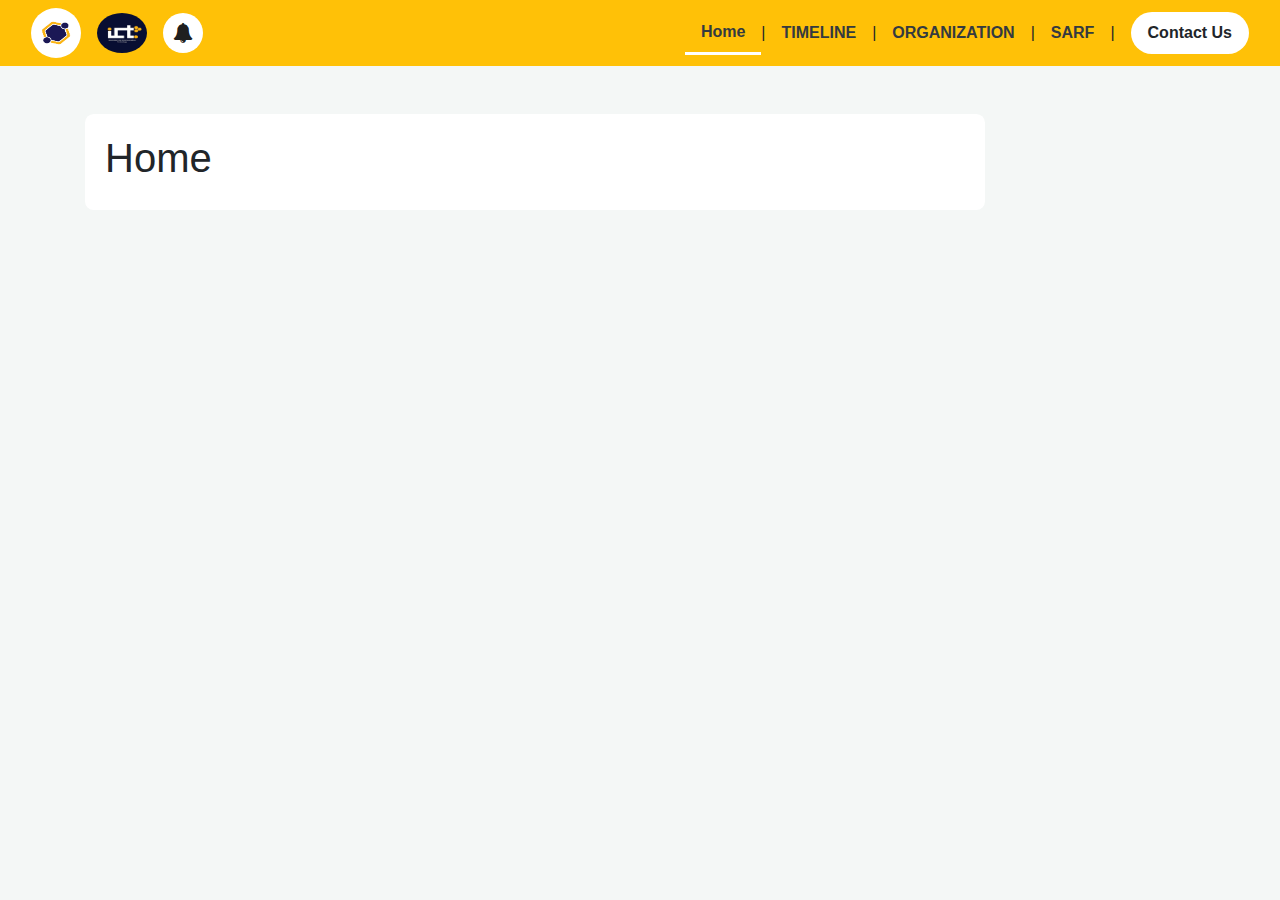
<file: index.html>
<!DOCTYPE html>
<html lang="en">
<head>
    <meta charset="utf-8">
    <title>chat app</title>
    <meta name="viewport" content="width=device-width, initial-scale=1">
    <link href="https://cdn.jsdelivr.net/npm/bootstrap@4.5.0/dist/css/bootstrap.min.css" rel="stylesheet">
    <link href="https://maxcdn.bootstrapcdn.com/font-awesome/4.7.0/css/font-awesome.min.css" rel="stylesheet" />
    
    <link rel="stylesheet" href="assets/css/style.css">


</head>
<body>
    <nav class="navbar navbar-expand-lg navbar-light bg-warning mb-5">
        <div class="container-fluid">
            <a class="navbar-brand bg-white rounded-circle" href="#">
                <img src="/assets/img/MagkahiOSA Logo (1).png" width="50" height="40" alt="">
            </a>
            <a class="navbar-brand item" href="#">
                <img class="rounded-circle" src="/assets/img/106669644_122402626202775_248362239959887121_n.jpg" width="50" height="40" alt="">
            </a>
            <a class="navbar-brand bg-white img-nav" href="#">
                <!-- <img src="/docs/4.0/assets/brand/bootstrap-solid.svg" width="30" height="30" alt=""> -->
                <i class="fa fa-bell m-auto"></i>
            </a>
            <button class="navbar-toggler" type="button" data-toggle="collapse" data-target="#navbarSupportedContent" aria-controls="navbarSupportedContent" aria-expanded="false" aria-label="Toggle navigation">
                <span class="navbar-toggler-icon"></span>
              </button>
        
          <div class="collapse navbar-collapse" id="navbarSupportedContent">
            <ul class="navbar-nav mr-auto">
                
            </ul>
            <div class="form-inline links">
                <a class="nav-link font-weight-bold text-dark is-active" href="index.html"><span>Home</span></a>|
                <a class="nav-link font-weight-bold text-dark" href="timeline.html"><span>TIMELINE</span> </a>|
                <a class="nav-link font-weight-bold text-dark" href="chat.html">ORGANIZATION</a>|
                <a class="nav-link font-weight-bold text-dark" href="sarflist.html">SARF</a>|
                <a class="nav-link btn bg-white rounded-pill ml-3 font-weight-bold contact-button" href="#">Contact Us</a>
            </div>
          </div>
        </div>
    </nav>

    <div class="container">
        <div class="card">
            <div class="card-body">
                <h1>Home</h1>
            </div>
        </div>
    </div>
    <script src="https://code.jquery.com/jquery-3.2.1.slim.min.js" integrity="sha384-KJ3o2DKtIkvYIK3UENzmM7KCkRr/rE9/Qpg6aAZGJwFDMVNA/GpGFF93hXpG5KkN" crossorigin="anonymous"></script>
    <script src="https://cdn.jsdelivr.net/npm/popper.js@1.12.9/dist/umd/popper.min.js" integrity="sha384-ApNbgh9B+Y1QKtv3Rn7W3mgPxhU9K/ScQsAP7hUibX39j7fakFPskvXusvfa0b4Q" crossorigin="anonymous"></script>
    <script src="https://cdn.jsdelivr.net/npm/bootstrap@4.0.0/dist/js/bootstrap.min.js" integrity="sha384-JZR6Spejh4U02d8jOt6vLEHfe/JQGiRRSQQxSfFWpi1MquVdAyjUar5+76PVCmYl" crossorigin="anonymous"></script>
</body>
</html>
</file>
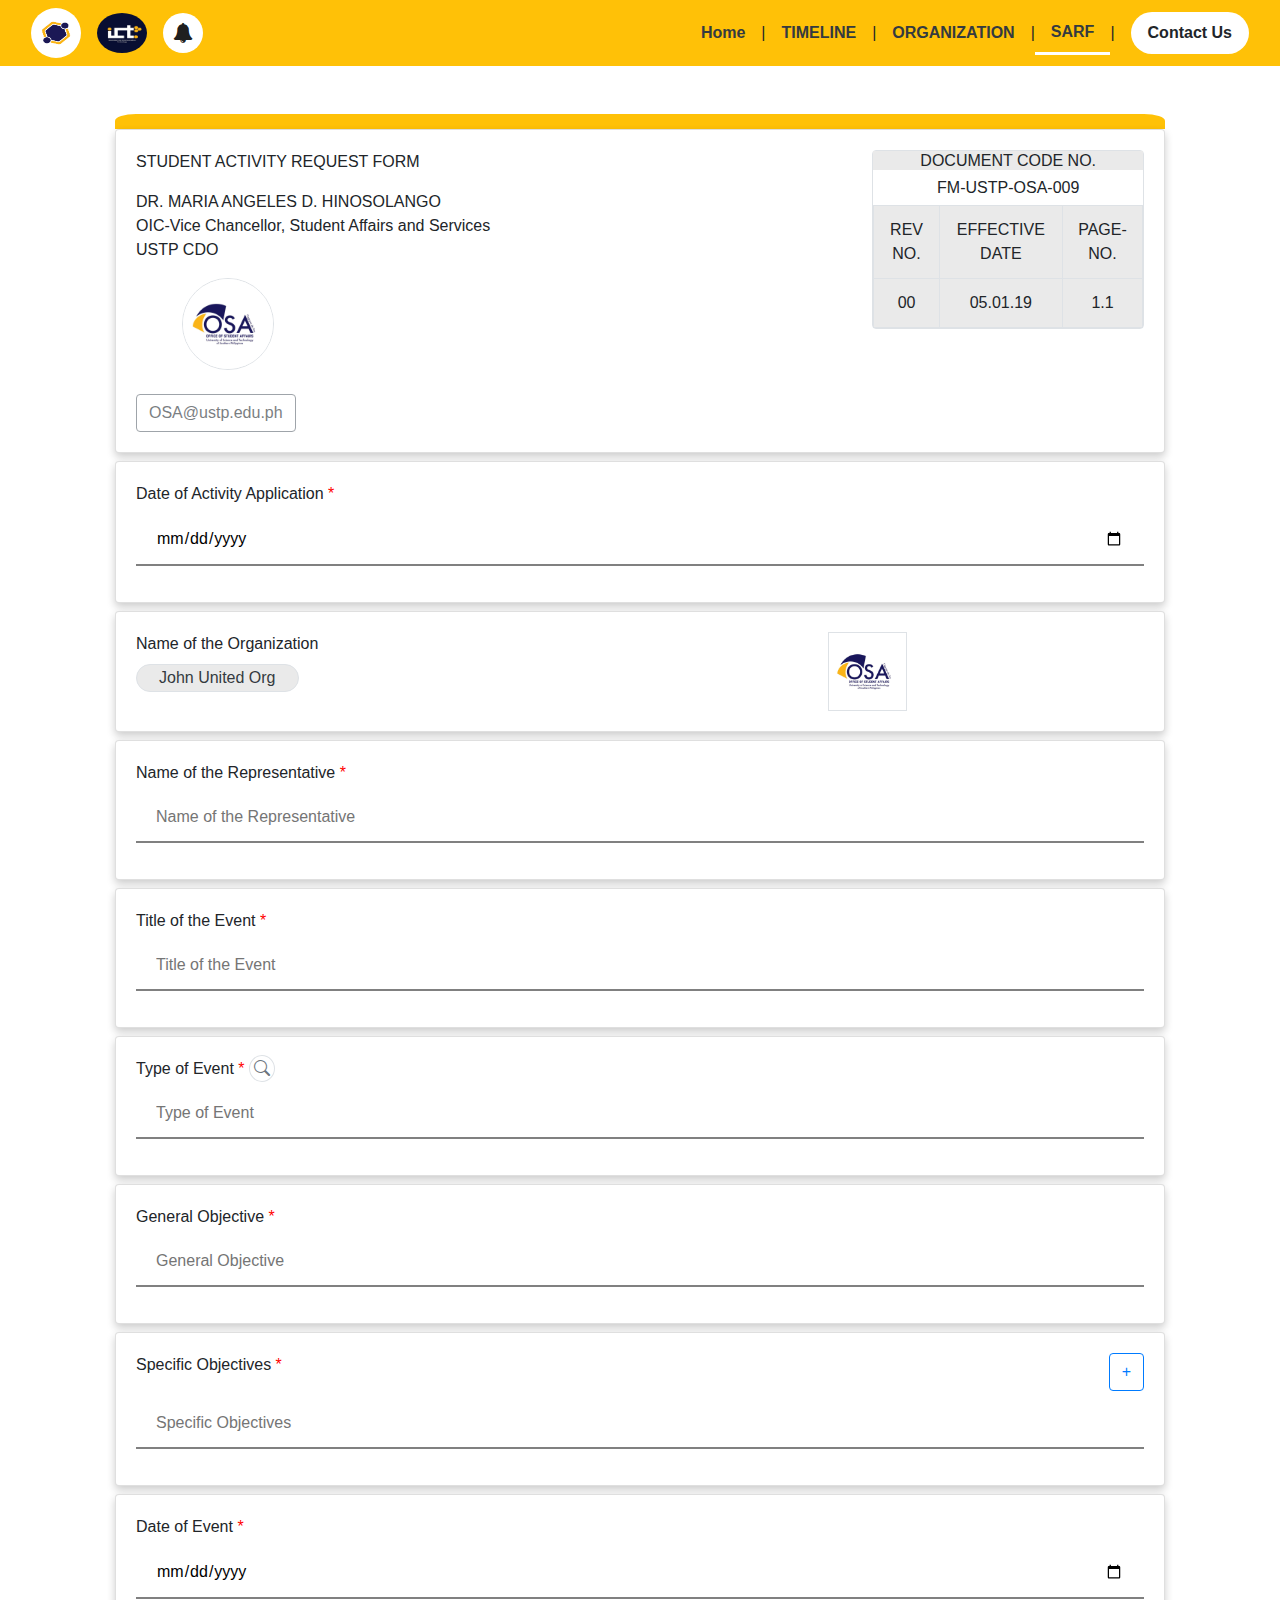
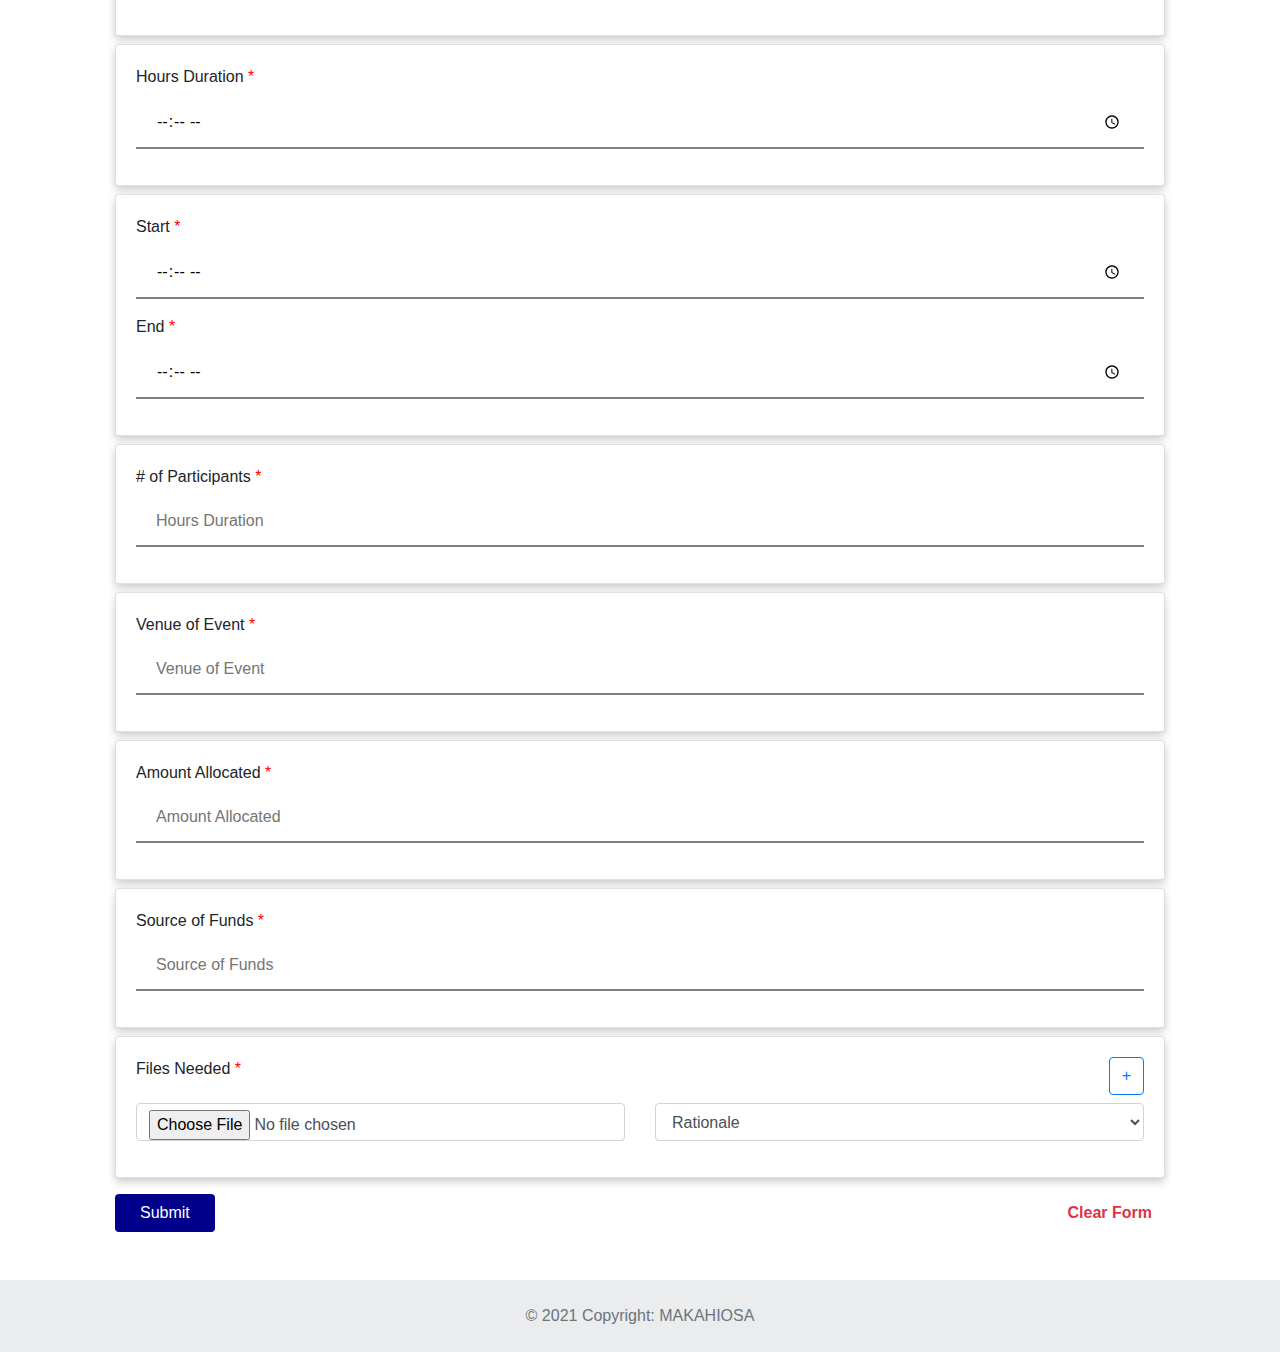
<file: sarf.html>
<!DOCTYPE html>
<html lang="en">
<head>
    <meta charset="UTF-8">
    <meta http-equiv="X-UA-Compatible" content="IE=edge">
    <meta name="viewport" content="width=device-width, initial-scale=1.0">
    <link rel="stylesheet" href="assets/css/sarf.css">
    <link href="https://maxcdn.bootstrapcdn.com/font-awesome/4.7.0/css/font-awesome.min.css" rel="stylesheet" /> 
    <link rel="stylesheet" href="https://cdn.jsdelivr.net/npm/bootstrap-icons@1.5.0/font/bootstrap-icons.css">
    <link href="https://cdn.jsdelivr.net/npm/bootstrap@4.5.0/dist/css/bootstrap.min.css" rel="stylesheet">
   
    <title>SARF</title>
</head>
<body>
    <nav class="navbar navbar-expand-lg navbar-light bg-warning mb-5">
        <div class="container-fluid">
            <a class="navbar-brand bg-white rounded-circle" href="#">
                <img src="/assets/img/MagkahiOSA Logo (1).png" width="50" height="40" alt="">
            </a>
            <a class="navbar-brand item" href="#">
                <img class="rounded-circle" src="/assets/img/106669644_122402626202775_248362239959887121_n.jpg" width="50" height="40" alt="">
            </a>
            <a class="navbar-brand bg-white img-nav" href="#">
                <!-- <img src="/docs/4.0/assets/brand/bootstrap-solid.svg" width="30" height="30" alt=""> -->
                <i class="fa fa-bell m-auto"></i>
            </a>
            <button class="navbar-toggler" type="button" data-toggle="collapse" data-target="#navbarSupportedContent" aria-controls="navbarSupportedContent" aria-expanded="false" aria-label="Toggle navigation">
              <span class="navbar-toggler-icon"></span>
            </button>
        
          <div class="collapse navbar-collapse" id="navbarSupportedContent">
            <ul class="navbar-nav mr-auto">
                
            </ul>
            <div class="form-inline links">
                <a class="nav-link font-weight-bold text-dark" href="index.html"><span>Home</span></a>|
                <a class="nav-link font-weight-bold text-dark" href="timeline.html"><span>TIMELINE</span> </a>|
                <a class="nav-link font-weight-bold text-dark" href="chat.html">ORGANIZATION</a>|
                <a class="nav-link font-weight-bold text-dark is-active" href="sarflist.html">SARF</a>|
                <a class="nav-link btn bg-white rounded-pill ml-3 font-weight-bold contact-button" href="#">Contact Us</a>
            </div>
          </div>
        </div>
    </nav>

    <div class="container">
      <div class="container mt-2">
        <div class="container">
          <div class="borders">
            <div class="card">
            
              <div class="card-body">
                <div class="d-flex justify-content-between">
                  <div>
                    <p class="fw-bold">STUDENT ACTIVITY REQUEST FORM</p>
                    <p class="mb-0">DR. MARIA ANGELES D. HINOSOLANGO</p>
                    <p class="mt-0 mb-0">OIC-Vice Chancellor, Student Affairs and Services</p>
                    <p class="mt-0">USTP CDO</p>
                    <div class="w-25 text-center">
                      <img src="/assets/img/osa.jpg" class="rounded w-50 border rounded-circle" alt="...">
                    </div>
                    <br>
                    <button class="btn btn-outline-secondary" disabled><span class="text-dark">OSA@ustp.edu.ph</span></button>
                  </div>
                  <div class="p-0 m-0">
                    <div>
                      <div class="border text-center rounded">
                        <p class="h6 secondary-color">DOCUMENT CODE NO.</p>
                        <p class="h6">FM-USTP-OSA-009</p>
                        <table class="table table-bordered secondary-color mb-0">
                          <tr>
                            <td>REV NO.</td>
                            <td>EFFECTIVE DATE</td>
                            <td>PAGE-NO.</td>
                          </tr>
                          <tr>
                            <td>00</td>
                            <td>05.01.19</td>
                            <td>1.1</td>
                          </tr>
                        </table>
                      </div>
                    </div>
                  </div>
                </div>
                
              </div>
            </div>
          </div>
        </div>
      </div>

      <div class="container mt-2">
        <div class="container">
          <div class="card">
            <div class="card-body">
              <div class="mb-3">
                <label for="exampleInputEmail1" class="form-label fw-bold">Date of Activity Application <span class="required-field"></span></label>
                <div class="input-container">
                  <input type="Date" name="objectives" placeholder="Date of Activity Application">
                </div>
              </div>
            </div>
          </div>
        </div>
      </div>
      <div class="container mt-2">
        <div class="container">
          <div class="card">
            <div class="card-body">
              <div class="row">
                <div class="col-8">
                  <div class="">
                    <label for="exampleInputEmail1" class="form-label fw-bold">Name of the Organization</label>
                    <div class="input-container">
                      <button class="border rounded-pill secondary-color" disabled><span class="text-dark ml-3 mr-3">John United Org</span></button>
                    </div>
                  </div>
                </div>
                <div class="col">
                  <div class="">
                    <img src="assets/img/osa.jpg" class="w-25 border" alt="...">
                  </div>
                </div>
              </div>
            </div>
          </div>
        </div>
      </div>
      <div class="container mt-2">
        <div class="container">
          <div class="card">
            <div class="card-body">
              <div class="mb-3">
                <label for="exampleInputEmail1" class="form-label fw-bold">Name of the Representative <span class="required-field"></span></label>
                <div class="input-container">
                  <input type="text" name="objectives" placeholder="Name of the Representative">
                </div>
              </div>
            </div>
          </div>
        </div>
      </div>
      <div class="container mt-2">
        <div class="container">
          <div class="card">
            <div class="card-body">
              <div class="mb-3">
                <label for="exampleInputEmail1" class="form-label fw-bold">Title of the Event <span class="required-field"></span></label>
                <div class="input-container">
                  <input type="text" name="objectives" placeholder="Title of the Event">
                </div>
              </div>
            </div>
          </div>
        </div>
      </div>
      <div class="container mt-2">
        <div class="container">
          <div class="card">
            <div class="card-body">
              <div class="mb-3">
                <label for="exampleInputEmail1" class="form-label fw-bold">
                  Type of Event 
                  <span class="required-field"></span> 
                  <span class="tt bi-search p-1 border rounded-circle btn-outline-secondary" data-bs-placement="right" title="Symposium, Seminar-Workshop, Conference, Training, Concert, Assembly, Etc"></span>
                  </span>
                </label>
                <div class="input-container">
                  <input type="text" name="objectives" placeholder="Type of Event">
                </div>
              </div>
            </div>
          </div>
        </div>
      </div>
      <div class="container mt-2">
        <div class="container">
          <div class="card">
            <div class="card-body">
              <div class="mb-3">
                <label for="exampleInputEmail1" class="form-label fw-bold">General Objective <span class="required-field"></span></label>
                <div class="input-container">
                  <input type="text" name="objectives" placeholder="General Objective">
                </div>
              </div>
            </div>
          </div>
        </div>
      </div>

      <div class="container mt-2">
        <div class="container">
          <div class="card">
            <div class="card-body">
              <div class="mb-3">
                <div class="d-flex justify-content-between">
                  <label for="exampleInputEmail1" class="form-label fw-bold">Specific Objectives <span class="required-field"></span></label>
                  <button class="btn btn-outline-primary" type="button" id="btn-obj">+</button>
                </div>
                <div class="input-container mt-2" id="container-obj">
                  <input type="text" name="objectives" id="objectives[]" placeholder="Specific Objectives">
                </div>
              </div>
            </div>
          </div>
        </div>
      </div>

      <div class="container mt-2">
        <div class="container">
          <div class="card">
            <div class="card-body">
              <div class="mb-3">
                <label for="exampleInputEmail1" class="form-label fw-bold">Date of Event <span class="required-field"></span></label>
                <div class="input-container">
                  <input type="Date" name="objectives" placeholder="Date of Event">
                </div>
              </div>
            </div>
          </div>
        </div>
      </div>

      <div class="container mt-2">
        <div class="container">
          <div class="card">
            <div class="card-body">
              <div class="mb-3">
                <label for="exampleInputEmail1" class="form-label fw-bold">Hours Duration <span class="required-field"></span></label>
                <div class="input-container">
                  <input type="time" name="objectives" placeholder="Hours Duration">
                </div>
              </div>
            </div>
          </div>
        </div>
      </div>

      <div class="container mt-2">
        <div class="container">
          <div class="card">
            <div class="card-body">
              <div class="mb-3">
                <label for="exampleInputEmail1" class="form-label fw-bold">Start <span class="required-field"></span></label>
                <div class="input-container">
                  <input type="time" name="objectives" placeholder="Start">
                </div>
              </div>
              <div class="mb-3">
                <label for="exampleInputEmail1" class="form-label fw-bold">End <span class="required-field"></span></label>
                <div class="input-container">
                  <input type="time" name="objectives" placeholder="Start">
                </div>
              </div>
            </div>
          </div>
        </div>
      </div>

      <div class="container mt-2">
        <div class="container">
          <div class="card">
            <div class="card-body">
              <div class="mb-3">
                <label for="exampleInputEmail1" class="form-label fw-bold"># of Participants <span class="required-field"></span></label>
                <div class="input-container">
                  <input type="text" name="objectives" placeholder="Hours Duration">
                </div>
              </div>
            </div>
          </div>
        </div>
      </div>

      <div class="container mt-2">
        <div class="container">
          <div class="card">
            <div class="card-body">
              <div class="mb-3">
                <label for="exampleInputEmail1" class="form-label fw-bold">Venue of Event <span class="required-field"></span></label>
                <div class="input-container">
                  <input type="text" name="objectives" placeholder="Venue of Event">
                </div>
              </div>
            </div>
          </div>
        </div>
      </div>

      <div class="container mt-2">
        <div class="container">
          <div class="card">
            <div class="card-body">
              <div class="mb-3">
                <label for="exampleInputEmail1" class="form-label fw-bold">Amount Allocated <span class="required-field"></span></label>
                <div class="input-container">
                  <input type="text" name="objectives" placeholder="Amount Allocated">
                </div>
              </div>
            </div>
          </div>
        </div>
      </div>

      <div class="container mt-2">
        <div class="container">
          <div class="card">
            <div class="card-body">
              <div class="mb-3">
                <label for="exampleInputEmail1" class="form-label fw-bold">Source of Funds <span class="required-field"></span></label>
                <div class="input-container">
                  <input type="text" name="objectives" placeholder="Source of Funds ">
                </div>
              </div>
            </div>
          </div>
        </div>
      </div>

      <div class="container mt-2">
        <div class="container">
          <div class="card">
            <div class="card-body">
              <div class="mb-3">
                <div class="d-flex justify-content-between">
                  <label for="exampleInputEmail1" class="form-label fw-bold">Files Needed <span class="required-field"></span></label>
                  <button class="btn btn-outline-primary" type="button" id="btn-file">+</button>
                </div>
                <div class="row">
                  <div class="input-container mt-2 col-6" id="container-file">
                    <input class="form-control" type="file" name="file[]" placeholder="File upload">
                  </div>
                  <div class="input-container mt-2 col-6" id="container-select">
                    <select class="form-control">
                      <option value="1" selected>Rationale</option>
                      <option value="2">Overview</option>
                      <option value="3">Project details</option>
                      <option value="4">Project Matrix</option>
                    </select>
                  </div>
                </div>
              </div>
            </div>
          </div>
        </div>
      </div>

      <div class="mt-3 container">
          <div class="container">
            <div class="row">
                <div class="col">
                    <button class="btn btnsubmit pl-4 pr-4">Submit</button>
                </div>
                <div class="col text-right">
                    <button class="btn text-danger font-weight-bold">Clear Form</button>
                </div>
            </div>
          </div>
      </div>
    </div>

    <!-- Footer -->
    <footer class="text-center text-lg-start bg-light text-muted mt-5">
      <!-- Copyright -->
      <div class="text-center p-4" style="background-color: rgba(0, 0, 0, 0.05);">
        © 2021 Copyright:
        <a class="text-reset fw-bold" href="https://mdbootstrap.com/">MAKAHIOSA</a>
      </div>
      <!-- Copyright -->
    </footer>
    <!-- Footer -->
    
    <script src="https://code.jquery.com/jquery-3.2.1.slim.min.js" integrity="sha384-KJ3o2DKtIkvYIK3UENzmM7KCkRr/rE9/Qpg6aAZGJwFDMVNA/GpGFF93hXpG5KkN" crossorigin="anonymous"></script>
    <script src="https://cdn.jsdelivr.net/npm/popper.js@1.12.9/dist/umd/popper.min.js" integrity="sha384-ApNbgh9B+Y1QKtv3Rn7W3mgPxhU9K/ScQsAP7hUibX39j7fakFPskvXusvfa0b4Q" crossorigin="anonymous"></script>
    <script src="https://cdn.jsdelivr.net/npm/bootstrap@4.0.0/dist/js/bootstrap.min.js" integrity="sha384-JZR6Spejh4U02d8jOt6vLEHfe/JQGiRRSQQxSfFWpi1MquVdAyjUar5+76PVCmYl" crossorigin="anonymous"></script>
    <script src="assets/js/app.js"></script>
</body>
</html>
</file>
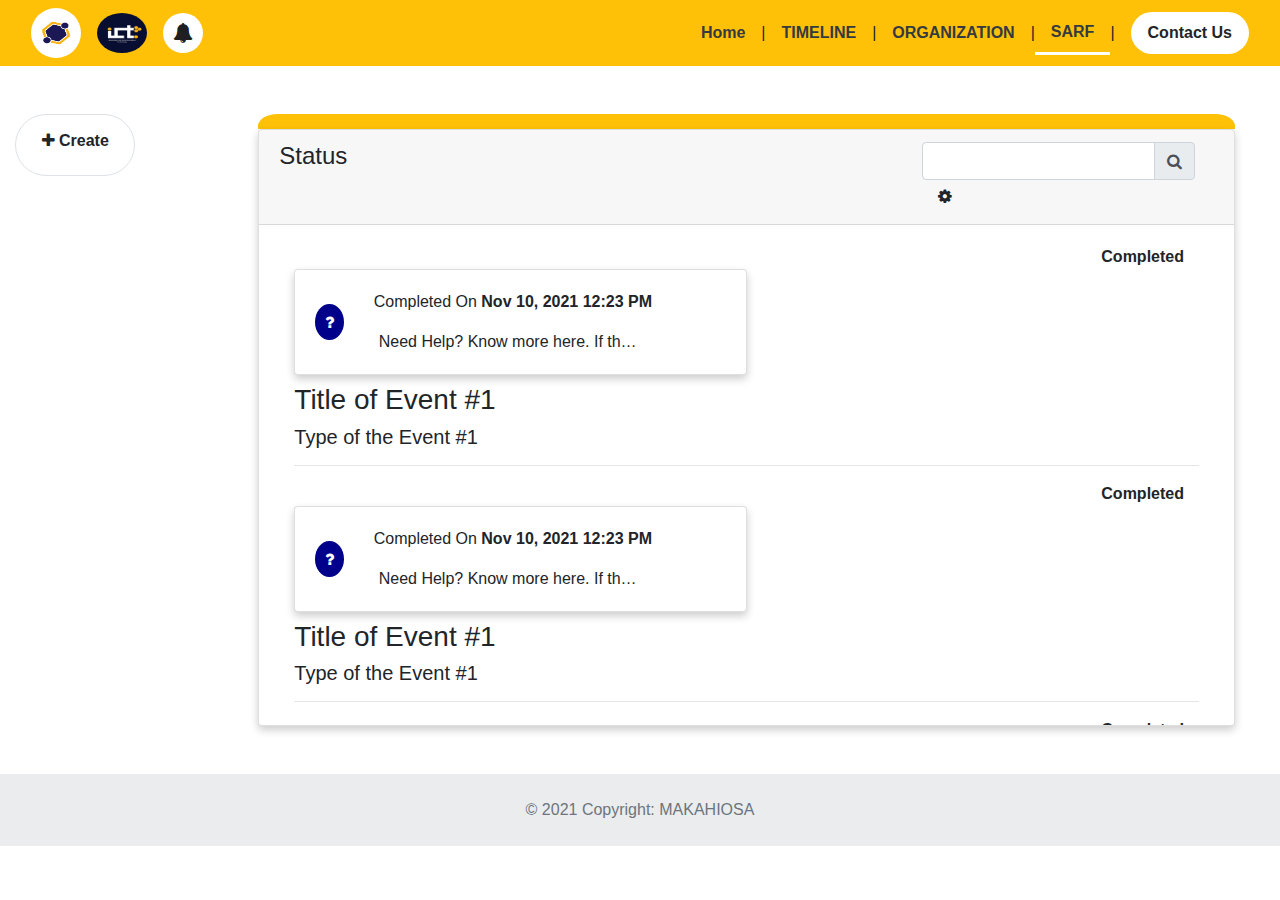
<file: sarflist.html>
<!DOCTYPE html>
<html lang="en">
<head>
    <meta charset="UTF-8">
    <meta http-equiv="X-UA-Compatible" content="IE=edge">
    <meta name="viewport" content="width=device-width, initial-scale=1.0">
    <link rel="stylesheet" href="assets/css/sarf.css">
    <link href="https://maxcdn.bootstrapcdn.com/font-awesome/4.7.0/css/font-awesome.min.css" rel="stylesheet" /> 
    <link rel="stylesheet" href="https://cdn.jsdelivr.net/npm/bootstrap-icons@1.5.0/font/bootstrap-icons.css">
    <link href="https://cdn.jsdelivr.net/npm/bootstrap@4.5.0/dist/css/bootstrap.min.css" rel="stylesheet">
   
    <title>SARF</title>
</head>
<body>
    <nav class="navbar navbar-expand-lg navbar-light bg-warning mb-5">
        <div class="container-fluid">
            <a class="navbar-brand bg-white rounded-circle" href="#">
                <img src="/assets/img/MagkahiOSA Logo (1).png" width="50" height="40" alt="">
            </a>
            <a class="navbar-brand item" href="#">
                <img class="rounded-circle" src="/assets/img/106669644_122402626202775_248362239959887121_n.jpg" width="50" height="40" alt="">
            </a>
            <a class="navbar-brand bg-white img-nav" href="#">
                <i class="fa fa-bell m-auto"></i>
            </a>
            <button class="navbar-toggler" type="button" data-toggle="collapse" data-target="#navbarSupportedContent" aria-controls="navbarSupportedContent" aria-expanded="false" aria-label="Toggle navigation">
                <span class="navbar-toggler-icon"></span>
              </button>
        
          <div class="collapse navbar-collapse" id="navbarSupportedContent">
            <ul class="navbar-nav mr-auto">
                
            </ul>
            <div class="form-inline links">
                <a class="nav-link font-weight-bold text-dark" href="index.html"><span>Home</span></a>|
                <a class="nav-link font-weight-bold text-dark" href="timeline.html"><span>TIMELINE</span> </a>|
                <a class="nav-link font-weight-bold text-dark" href="chat.html">ORGANIZATION</a>|
                <a class="nav-link font-weight-bold text-dark is-active" href="sarflist.html">SARF</a>|
                <a class="nav-link btn bg-white rounded-pill ml-3 font-weight-bold contact-button" href="#">Contact Us</a>
            </div>
          </div>
        </div>
    </nav>

    <div class="container-fluid">
       <div class="row">
           <div class="col-lg-2 col-xl-2 col-md-2 col-sm-12">
            <a href="sarf.html" class="btn border badge-pill"><p class="mr-3 ml-3 mt-2"><i class="fa fa-plus"></i><span class="font-weight-bold">
                Create
            </span></p></a>
           </div>
           <div class="col-lg-10 col-xl-10 col-md-10 col-sm-12">
                <div class="container">
                    <div class="container">
                        <div class="borders">
                            <div class="card">
                                <div class="card-header">
                                    <div class="row">
                                        <div class="col">
                                            <h4>Status</h4>
                                        </div>
                                        <div class="col-4 form-inline">
                                            <div class="input-group mb-2">
                                                <input type="text" class="form-control" aria-label="Recipient's username" aria-describedby="basic-addon2">
                                                <div class="input-group-append">
                                                    <button class="input-group-text" id="basic-addon2"><i class="fa fa-search"></i></button>
                                                </div>
                                            </div>
                                            <i class="fa fa-gear ml-3 mb-2"></i>
                                        </div>
                                    </div>
                                </div>
                                <div class="card-body main-card">
                                    <div class="container">
                                        <div class="col">
                                            <p class="font-weight-bold float-right">Completed</p>
                                        </div>
                                        <br>
                                        <div class="card m-0" style="width: 50%;">
                                            <div class="card-body">
                                                <div class="row">
                                                    <div class="col-2 m-auto">
                                                        
                                                        <i class="fa fa-question m-auto img-nav img-nav1 whiteincolor"></i>
                                                        
                                                    </div>
                                                    <div class="col">
                                                        <div class="row">
                                                            <p>Completed On <span class="font-weight-bold">Nov 10, 2021 12:23 PM</span></p>
                                                        </div>
                                                        <div class="row">
                                                            <p class="ellipsis1">Need Help? Know more here. If there are issues, Click Contact Us.</p>
                                                        </div>
                                                    </div>
                                                </div>
                                            </div>
                                        </div>
                                        <h3 class="mt-2">Title of Event #1</h3>
                                        <h5>Type of the Event #1</h5>
                                        <hr/>
                                    </div>
                                    <div class="container">
                                        <div class="col">
                                            <p class="font-weight-bold float-right">Completed</p>
                                        </div>
                                        <br>
                                        <div class="card m-0" style="width: 50%;">
                                            <div class="card-body">
                                                <div class="row">
                                                    <div class="col-2 m-auto">
                                                        
                                                        <i class="fa fa-question m-auto img-nav img-nav1 whiteincolor"></i>
                                                        
                                                    </div>
                                                    <div class="col">
                                                        <div class="row">
                                                            <p>Completed On <span class="font-weight-bold">Nov 10, 2021 12:23 PM</span></p>
                                                        </div>
                                                        <div class="row">
                                                            <p class="ellipsis1">Need Help? Know more here. If there are issues, Click Contact Us.</p>
                                                        </div>
                                                    </div>
                                                </div>
                                            </div>
                                        </div>
                                        <h3 class="mt-2">Title of Event #1</h3>
                                        <h5>Type of the Event #1</h5>
                                        <hr/>
                                    </div>
                                    <div class="container">
                                        <div class="col">
                                            <p class="font-weight-bold float-right">Completed</p>
                                        </div>
                                        <br>
                                        <div class="card m-0" style="width: 50%;">
                                            <div class="card-body">
                                                <div class="row">
                                                    <div class="col-2 m-auto">
                                                        
                                                        <i class="fa fa-question m-auto img-nav img-nav1 whiteincolor"></i>
                                                        
                                                    </div>
                                                    <div class="col">
                                                        <div class="row">
                                                            <p>Completed On <span class="font-weight-bold">Nov 10, 2021 12:23 PM</span></p>
                                                        </div>
                                                        <div class="row">
                                                            <p class="ellipsis1">Need Help? Know more here. If there are issues, Click Contact Us.</p>
                                                        </div>
                                                    </div>
                                                </div>
                                            </div>
                                        </div>
                                        <h3 class="mt-2">Title of Event #1</h3>
                                        <h5>Type of the Event #1</h5>
                                        <hr/>
                                    </div>
                                    <div class="container">
                                        <div class="col">
                                            <p class="font-weight-bold float-right">Completed</p>
                                        </div>
                                        <br>
                                        <div class="card m-0" style="width: 50%;">
                                            <div class="card-body">
                                                <div class="row">
                                                    <div class="col-2 m-auto">
                                                        
                                                        <i class="fa fa-question m-auto img-nav img-nav1 whiteincolor"></i>
                                                        
                                                    </div>
                                                    <div class="col">
                                                        <div class="row">
                                                            <p>Completed On <span class="font-weight-bold">Nov 10, 2021 12:23 PM</span></p>
                                                        </div>
                                                        <div class="row">
                                                            <p class="ellipsis1">Need Help? Know more here. If there are issues, Click Contact Us.</p>
                                                        </div>
                                                    </div>
                                                </div>
                                            </div>
                                        </div>
                                        <h3 class="mt-2">Title of Event #1</h3>
                                        <h5>Type of the Event #1</h5>
                                        <hr/>
                                    </div>
                                    
                                </div>
                            </div>
                        </div>
                    </div>
                </div>
           </div>
       </div>
    </div>

    <!-- Footer -->
    <footer class="text-center text-lg-start bg-light text-muted mt-5">
      <!-- Copyright -->
      <div class="text-center p-4" style="background-color: rgba(0, 0, 0, 0.05);">
        © 2021 Copyright:
        <a class="text-reset fw-bold" href="https://mdbootstrap.com/">MAKAHIOSA</a>
      </div>
      <!-- Copyright -->
    </footer>
    <!-- Footer -->

    <script src="https://code.jquery.com/jquery-3.2.1.slim.min.js" integrity="sha384-KJ3o2DKtIkvYIK3UENzmM7KCkRr/rE9/Qpg6aAZGJwFDMVNA/GpGFF93hXpG5KkN" crossorigin="anonymous"></script>
    <script src="https://cdn.jsdelivr.net/npm/popper.js@1.12.9/dist/umd/popper.min.js" integrity="sha384-ApNbgh9B+Y1QKtv3Rn7W3mgPxhU9K/ScQsAP7hUibX39j7fakFPskvXusvfa0b4Q" crossorigin="anonymous"></script>
    <script src="https://cdn.jsdelivr.net/npm/bootstrap@4.0.0/dist/js/bootstrap.min.js" integrity="sha384-JZR6Spejh4U02d8jOt6vLEHfe/JQGiRRSQQxSfFWpi1MquVdAyjUar5+76PVCmYl" crossorigin="anonymous"></script>
    <script src="assets/js/app.js"></script>
</body>
</html>
</file>
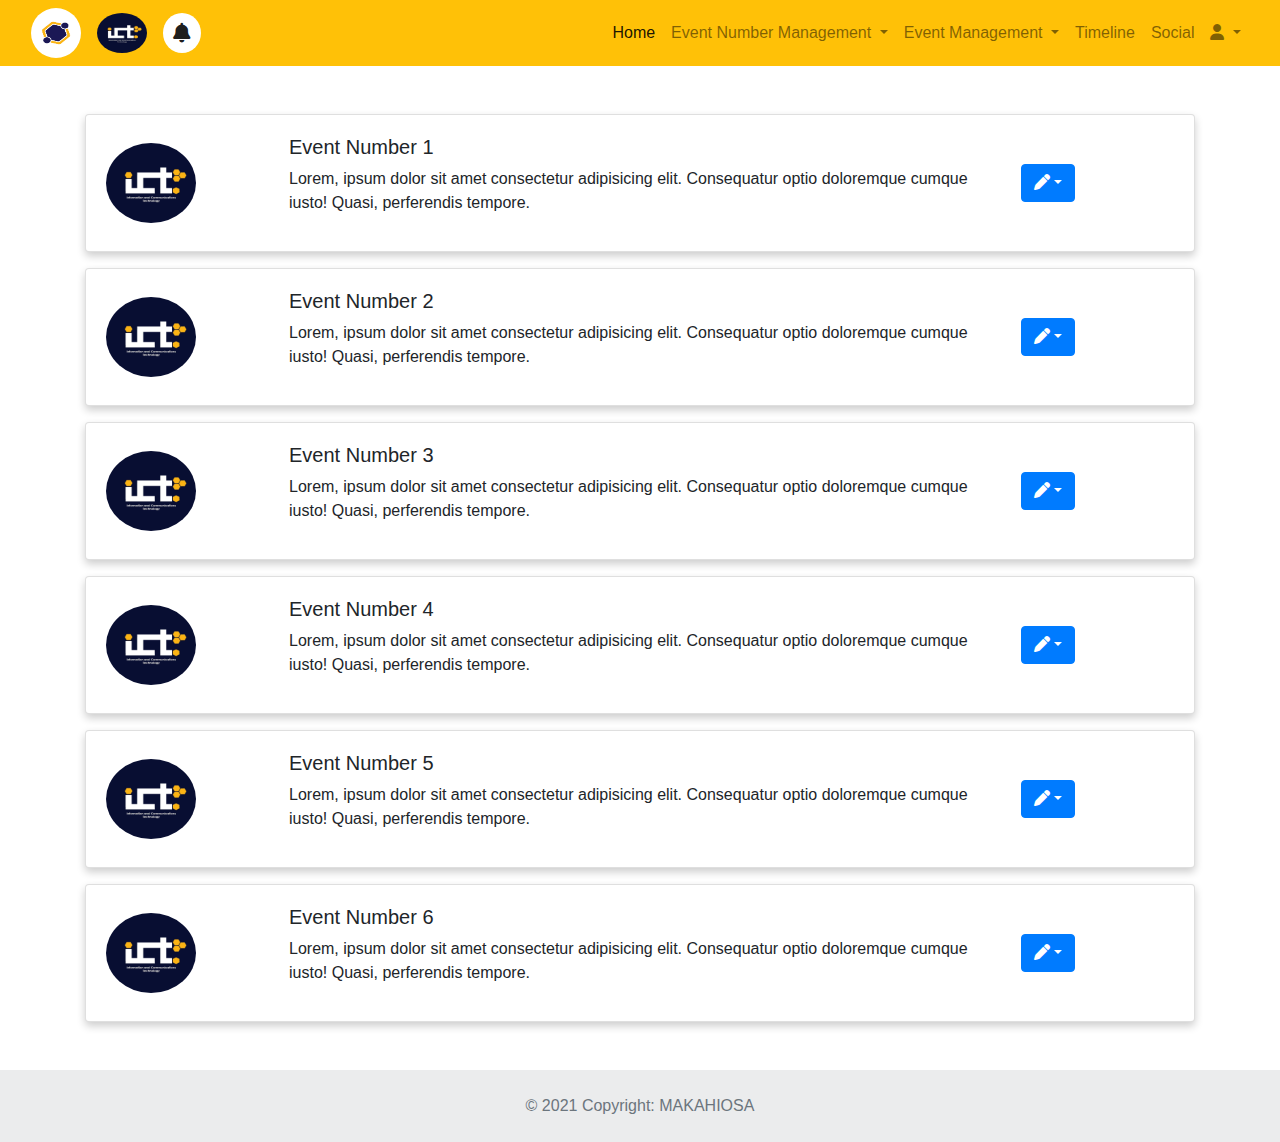
<file: Admin/applist.html>
<!DOCTYPE html>
<html lang="en">

<head>
    <meta charset="UTF-8">
    <meta http-equiv="X-UA-Compatible" content="IE=edge">
    <meta name="viewport" content="width=device-width, initial-scale=1.0">
    <link rel="stylesheet" href="../assets/css/sarf.css">
    <link href="https://maxcdn.bootstrapcdn.com/font-awesome/4.7.0/css/font-awesome.min.css" rel="stylesheet" />
    <link rel="stylesheet" href="https://cdn.jsdelivr.net/npm/bootstrap-icons@1.5.0/font/bootstrap-icons.css">
    <link href="https://cdn.jsdelivr.net/npm/bootstrap@4.5.0/dist/css/bootstrap.min.css" rel="stylesheet">
    <link rel="stylesheet" href="https://cdnjs.cloudflare.com/ajax/libs/font-awesome/6.1.1/css/all.min.css">

    <title>SARF</title>
</head>

<body>
    <nav class="navbar navbar-expand-lg navbar-light bg-warning mb-5">
        <div class="container-fluid">
            <a class="navbar-brand bg-white rounded-circle" href="#">
                <img src="/assets/img/MagkahiOSA Logo (1).png" width="50" height="40" alt="">
            </a>
            <a class="navbar-brand item" href="#">
                <img class="rounded-circle" src="/assets/img/106669644_122402626202775_248362239959887121_n.jpg"
                    width="50" height="40" alt="">
            </a>
            <a class="navbar-brand bg-white img-nav" href="#">
                <!-- <img src="/docs/4.0/assets/brand/bootstrap-solid.svg" width="30" height="30" alt=""> -->
                <i class="fa fa-bell m-auto"></i>
            </a>
            <button class="navbar-toggler d-lg-none" type="button" data-toggle="collapse"
                data-target="#collapsibleNavId" aria-controls="collapsibleNavId" aria-expanded="false"
                aria-label="Toggle navigation">
                <span class="navbar-toggler-icon"></span>
            </button>
            <div class="collapse navbar-collapse float-right" id="collapsibleNavId">
                <ul class="navbar-nav mr-auto mt-2 mt-lg-0"></ul>
                <div class="my-2 my-lg-0">
                    <ul class="navbar-nav mr-auto">
                        <li class="nav-item active">
                            <a class="nav-link" href="index.html">Home <span class="sr-only">(current)</span></a>
                        </li>
                        <li class="nav-item dropdown">
                            <a class="nav-link dropdown-toggle" href="#" id="navbarDropdown" role="button"
                                data-toggle="dropdown" aria-haspopup="true" aria-expanded="false">
                                Event Number Management
                            </a>
                            <div class="dropdown-menu" aria-labelledby="navbarDropdown">
                                <a class="dropdown-item" href="#">Register</a>
                                <a class="dropdown-item" href="orglist.html">Show</a>
                            </div>
                        </li>
                        <li class="nav-item dropdown">
                            <a class="nav-link dropdown-toggle" href="#" id="navbarDropdown" role="button"
                                data-toggle="dropdown" aria-haspopup="true" aria-expanded="false">
                                Event Management
                            </a>
                            <div class="dropdown-menu" aria-labelledby="navbarDropdown">
                                <a class="dropdown-item" href="applist.html">Show Application List</a>
                                <a class="dropdown-item" href="eventlist.html">Show Event List</a>
                            </div>
                        </li>
                        <li class="nav-item">
                            <a class="nav-link" href="timeline.html">Timeline</a>
                        </li>
                        <li class="nav-item">
                            <a class="nav-link" href="chat.html">Social</a>
                        </li>
                        <li class="nav-item dropdown">
                            <a class="nav-link dropdown-toggle" href="#" id="navbarDropdown" role="button"
                                data-toggle="dropdown" aria-haspopup="true" aria-expanded="false">
                                <i class="fa-solid fa-user"></i>
                            </a>
                            <div class="dropdown-menu" aria-labelledby="navbarDropdown">
                                <a class="dropdown-item" href="#">Profile</a>
                                <a class="dropdown-item" href="#">Logout</a>
                            </div>
                        </li>
                </div>
            </div>
        </div>
    </nav>

    <div class="container">
        <div class="card my-3">
            <div class="card-body">
                <div class="row">
                    <div class="col-lg-2 col-md-2 m-auto">
                        <img class="rounded-circle" src="/assets/img/106669644_122402626202775_248362239959887121_n.jpg"
                        width="90" height="80" alt="">
                    </div>
                    <div class="col-lg-8 col-md-8">
                        <h5>Event Number 1</h5>
                        <p>Lorem, ipsum dolor sit amet consectetur adipisicing elit. Consequatur optio doloremque cumque iusto! Quasi, perferendis tempore.</p>
                    </div>
                    <div class="col-lg-2 col-md-2 m-auto">
                        <div class="dropdown">
                            <button id="my-dropdown" class="btn btn-primary dropdown-toggle" data-toggle="dropdown" aria-haspopup="true" aria-expanded="false"><i class="fas fa-pen"></i></button>
                            <div class="dropdown-menu" aria-labelledby="my-dropdown">
                                <a class="dropdown-item" href="#">View</a>
                            </div>
                        </div>
                    </div>
                </div>
            </div>
        </div>
        <div class="card my-3">
            <div class="card-body">
                <div class="row">
                    <div class="col-lg-2 col-md-2 m-auto">
                        <img class="rounded-circle" src="/assets/img/106669644_122402626202775_248362239959887121_n.jpg"
                        width="90" height="80" alt="">
                    </div>
                    <div class="col-lg-8 col-md-8">
                        <h5>Event Number 2</h5>
                        <p>Lorem, ipsum dolor sit amet consectetur adipisicing elit. Consequatur optio doloremque cumque iusto! Quasi, perferendis tempore.</p>
                    </div>
                    <div class="col-lg-2 col-md-2 m-auto">
                        <div class="dropdown">
                            <button id="my-dropdown" class="btn btn-primary dropdown-toggle" data-toggle="dropdown" aria-haspopup="true" aria-expanded="false"><i class="fas fa-pen"></i></button>
                            <div class="dropdown-menu" aria-labelledby="my-dropdown">
                                <a class="dropdown-item" href="#">View</a>
                            </div>
                        </div>
                    </div>
                </div>
            </div>
        </div>
        <div class="card my-3">
            <div class="card-body">
                <div class="row">
                    <div class="col-lg-2 col-md-2 m-auto">
                        <img class="rounded-circle" src="/assets/img/106669644_122402626202775_248362239959887121_n.jpg"
                        width="90" height="80" alt="">
                    </div>
                    <div class="col-lg-8 col-md-8">
                        <h5>Event Number 3</h5>
                        <p>Lorem, ipsum dolor sit amet consectetur adipisicing elit. Consequatur optio doloremque cumque iusto! Quasi, perferendis tempore.</p>
                    </div>
                    <div class="col-lg-2 col-md-2 m-auto">
                        <div class="dropdown">
                            <button id="my-dropdown" class="btn btn-primary dropdown-toggle" data-toggle="dropdown" aria-haspopup="true" aria-expanded="false"><i class="fas fa-pen"></i></button>
                            <div class="dropdown-menu" aria-labelledby="my-dropdown">
                                <a class="dropdown-item" href="#">View</a>
                            </div>
                        </div>
                    </div>
                </div>
            </div>
        </div>
        <div class="card my-3">
            <div class="card-body">
                <div class="row">
                    <div class="col-lg-2 col-md-2 m-auto">
                        <img class="rounded-circle" src="/assets/img/106669644_122402626202775_248362239959887121_n.jpg"
                        width="90" height="80" alt="">
                    </div>
                    <div class="col-lg-8 col-md-8">
                        <h5>Event Number 4</h5>
                        <p>Lorem, ipsum dolor sit amet consectetur adipisicing elit. Consequatur optio doloremque cumque iusto! Quasi, perferendis tempore.</p>
                    </div>
                    <div class="col-lg-2 col-md-2 m-auto">
                        <div class="dropdown">
                            <button id="my-dropdown" class="btn btn-primary dropdown-toggle" data-toggle="dropdown" aria-haspopup="true" aria-expanded="false"><i class="fas fa-pen"></i></button>
                            <div class="dropdown-menu" aria-labelledby="my-dropdown">
                                <a class="dropdown-item" href="#">View</a>
                            </div>
                        </div>
                    </div>
                </div>
            </div>
        </div>
        <div class="card my-3">
            <div class="card-body">
                <div class="row">
                    <div class="col-lg-2 col-md-2 m-auto">
                        <img class="rounded-circle" src="/assets/img/106669644_122402626202775_248362239959887121_n.jpg"
                        width="90" height="80" alt="">
                    </div>
                    <div class="col-lg-8 col-md-8">
                        <h5>Event Number 5</h5>
                        <p>Lorem, ipsum dolor sit amet consectetur adipisicing elit. Consequatur optio doloremque cumque iusto! Quasi, perferendis tempore.</p>
                    </div>
                    <div class="col-lg-2 col-md-2 m-auto">
                        <div class="dropdown">
                            <button id="my-dropdown" class="btn btn-primary dropdown-toggle" data-toggle="dropdown" aria-haspopup="true" aria-expanded="false"><i class="fas fa-pen"></i></button>
                            <div class="dropdown-menu" aria-labelledby="my-dropdown">
                                <a class="dropdown-item" href="#">View</a>
                            </div>
                        </div>
                    </div>
                </div>
            </div>
        </div>
        <div class="card my-3">
            <div class="card-body">
                <div class="row">
                    <div class="col-lg-2 col-md-2 m-auto">
                        <img class="rounded-circle" src="/assets/img/106669644_122402626202775_248362239959887121_n.jpg"
                        width="90" height="80" alt="">
                    </div>
                    <div class="col-lg-8 col-md-8">
                        <h5>Event Number 6</h5>
                        <p>Lorem, ipsum dolor sit amet consectetur adipisicing elit. Consequatur optio doloremque cumque iusto! Quasi, perferendis tempore.</p>
                    </div>
                    <div class="col-lg-2 col-md-2 m-auto">
                        <div class="dropdown">
                            <button id="my-dropdown" class="btn btn-primary dropdown-toggle" data-toggle="dropdown" aria-haspopup="true" aria-expanded="false"><i class="fas fa-pen"></i></button>
                            <div class="dropdown-menu" aria-labelledby="my-dropdown">
                                <a class="dropdown-item" href="#">View</a>
                            </div>
                        </div>
                    </div>
                </div>
            </div>
        </div>
    </div>

    <!-- Footer -->
    <footer class="text-center text-lg-start bg-light text-muted mt-5">
        <!-- Copyright -->
        <div class="text-center p-4" style="background-color: rgba(0, 0, 0, 0.05);">
            © 2021 Copyright:
            <a class="text-reset fw-bold" href="https://mdbootstrap.com/">MAKAHIOSA</a>
        </div>
        <!-- Copyright -->
    </footer>
    <!-- Footer -->

    <script src="https://code.jquery.com/jquery-3.2.1.slim.min.js"
        integrity="sha384-KJ3o2DKtIkvYIK3UENzmM7KCkRr/rE9/Qpg6aAZGJwFDMVNA/GpGFF93hXpG5KkN" crossorigin="anonymous">
    </script>
    <script src="https://cdn.jsdelivr.net/npm/popper.js@1.12.9/dist/umd/popper.min.js"
        integrity="sha384-ApNbgh9B+Y1QKtv3Rn7W3mgPxhU9K/ScQsAP7hUibX39j7fakFPskvXusvfa0b4Q" crossorigin="anonymous">
    </script>
    <script src="https://cdn.jsdelivr.net/npm/bootstrap@4.0.0/dist/js/bootstrap.min.js"
        integrity="sha384-JZR6Spejh4U02d8jOt6vLEHfe/JQGiRRSQQxSfFWpi1MquVdAyjUar5+76PVCmYl" crossorigin="anonymous">
    </script>
    <script src="../assets/js/app.js"></script>
</body>

</html>
</file>
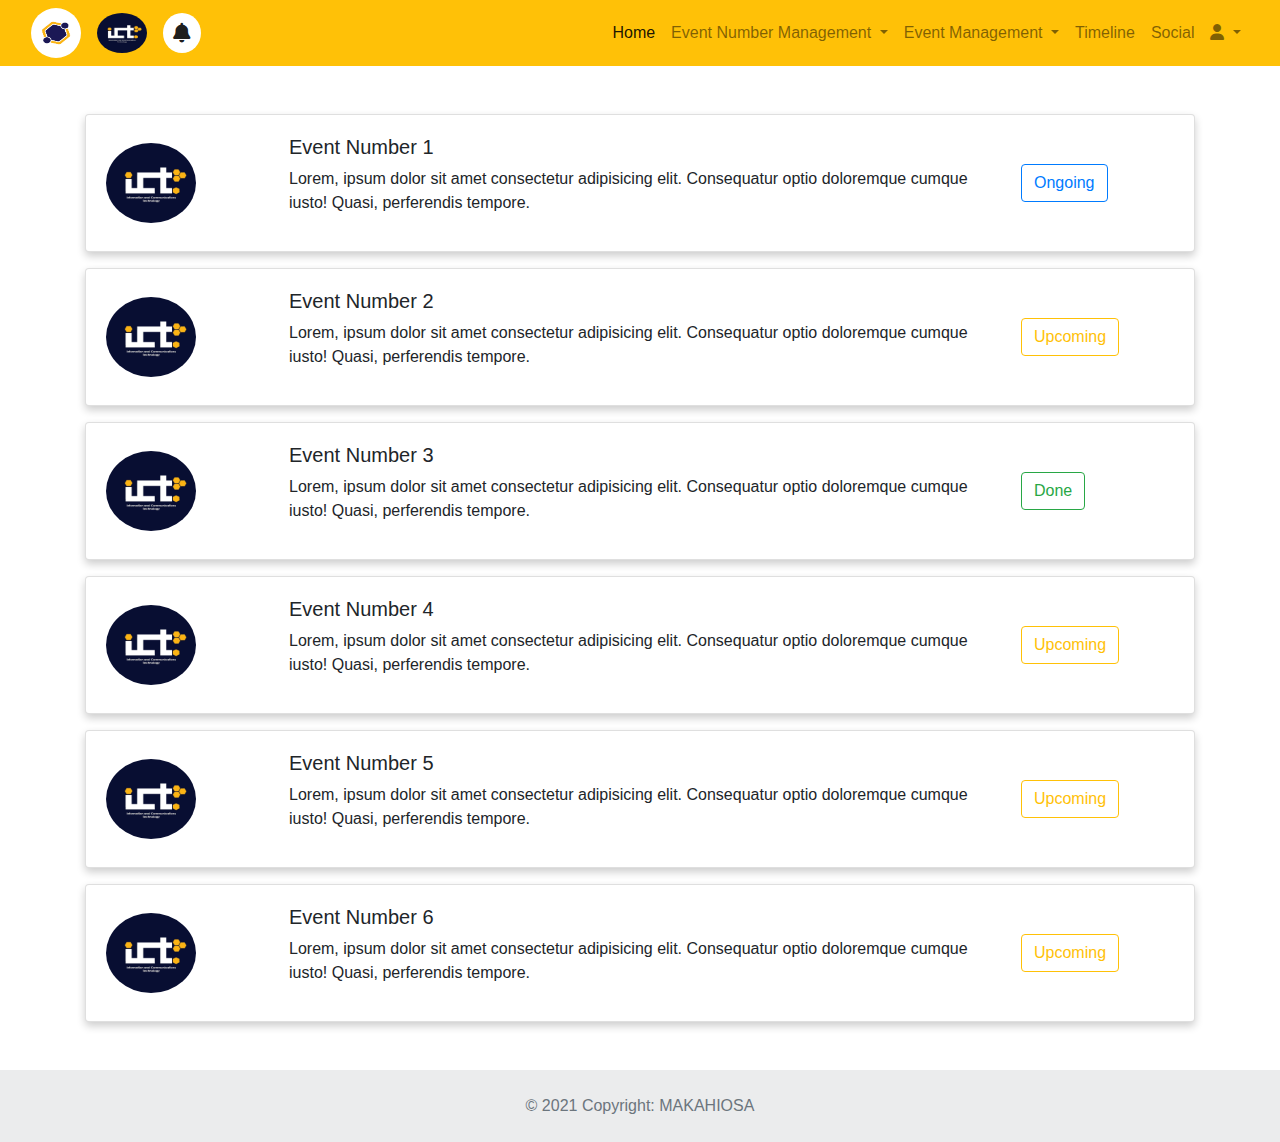
<file: Admin/eventlist.html>
<!DOCTYPE html>
<html lang="en">

<head>
    <meta charset="UTF-8">
    <meta http-equiv="X-UA-Compatible" content="IE=edge">
    <meta name="viewport" content="width=device-width, initial-scale=1.0">
    <link rel="stylesheet" href="../assets/css/sarf.css">
    <link href="https://maxcdn.bootstrapcdn.com/font-awesome/4.7.0/css/font-awesome.min.css" rel="stylesheet" />
    <link rel="stylesheet" href="https://cdn.jsdelivr.net/npm/bootstrap-icons@1.5.0/font/bootstrap-icons.css">
    <link href="https://cdn.jsdelivr.net/npm/bootstrap@4.5.0/dist/css/bootstrap.min.css" rel="stylesheet">
    <link rel="stylesheet" href="https://cdnjs.cloudflare.com/ajax/libs/font-awesome/6.1.1/css/all.min.css">

    <title>SARF</title>
</head>

<body>
    <nav class="navbar navbar-expand-lg navbar-light bg-warning mb-5">
        <div class="container-fluid">
            <a class="navbar-brand bg-white rounded-circle" href="#">
                <img src="/assets/img/MagkahiOSA Logo (1).png" width="50" height="40" alt="">
            </a>
            <a class="navbar-brand item" href="#">
                <img class="rounded-circle" src="/assets/img/106669644_122402626202775_248362239959887121_n.jpg"
                    width="50" height="40" alt="">
            </a>
            <a class="navbar-brand bg-white img-nav" href="#">
                <!-- <img src="/docs/4.0/assets/brand/bootstrap-solid.svg" width="30" height="30" alt=""> -->
                <i class="fa fa-bell m-auto"></i>
            </a>
            <button class="navbar-toggler d-lg-none" type="button" data-toggle="collapse"
                data-target="#collapsibleNavId" aria-controls="collapsibleNavId" aria-expanded="false"
                aria-label="Toggle navigation">
                <span class="navbar-toggler-icon"></span>
            </button>
            <div class="collapse navbar-collapse float-right" id="collapsibleNavId">
                <ul class="navbar-nav mr-auto mt-2 mt-lg-0"></ul>
                <div class="my-2 my-lg-0">
                    <ul class="navbar-nav mr-auto">
                        <li class="nav-item active">
                            <a class="nav-link" href="index.html">Home <span class="sr-only">(current)</span></a>
                        </li>
                        <li class="nav-item dropdown">
                            <a class="nav-link dropdown-toggle" href="#" id="navbarDropdown" role="button"
                                data-toggle="dropdown" aria-haspopup="true" aria-expanded="false">
                                Event Number Management
                            </a>
                            <div class="dropdown-menu" aria-labelledby="navbarDropdown">
                                <a class="dropdown-item" href="#">Register</a>
                                <a class="dropdown-item" href="orglist.html">Show</a>
                            </div>
                        </li>
                        <li class="nav-item dropdown">
                            <a class="nav-link dropdown-toggle" href="#" id="navbarDropdown" role="button"
                                data-toggle="dropdown" aria-haspopup="true" aria-expanded="false">
                                Event Management
                            </a>
                            <div class="dropdown-menu" aria-labelledby="navbarDropdown">
                                <a class="dropdown-item" href="applist.html">Show Application List</a>
                                <a class="dropdown-item" href="eventlist.html">Show Event List</a>
                            </div>
                        </li>
                        <li class="nav-item">
                            <a class="nav-link" href="timeline.html">Timeline</a>
                        </li>
                        <li class="nav-item">
                            <a class="nav-link" href="chat.html">Social</a>
                        </li>
                        <li class="nav-item dropdown">
                            <a class="nav-link dropdown-toggle" href="#" id="navbarDropdown" role="button"
                                data-toggle="dropdown" aria-haspopup="true" aria-expanded="false">
                                <i class="fa-solid fa-user"></i>
                            </a>
                            <div class="dropdown-menu" aria-labelledby="navbarDropdown">
                                <a class="dropdown-item" href="#">Profile</a>
                                <a class="dropdown-item" href="#">Logout</a>
                            </div>
                        </li>
                </div>
            </div>
        </div>
    </nav>

    <div class="container">
        <div class="card my-3">
            <div class="card-body">
                <div class="row">
                    <div class="col-lg-2 col-md-2 m-auto">
                        <img class="rounded-circle" src="/assets/img/106669644_122402626202775_248362239959887121_n.jpg"
                        width="90" height="80" alt="">
                    </div>
                    <div class="col-lg-8 col-md-8">
                        <h5>Event Number 1</h5>
                        <p>Lorem, ipsum dolor sit amet consectetur adipisicing elit. Consequatur optio doloremque cumque iusto! Quasi, perferendis tempore.</p>
                    </div>
                    <div class="col-lg-2 col-md-2 m-auto">
                        <button class="btn btn-outline-primary">Ongoing</button>
                    </div>
                </div>
            </div>
        </div>
        <div class="card my-3">
            <div class="card-body">
                <div class="row">
                    <div class="col-lg-2 col-md-2 m-auto">
                        <img class="rounded-circle" src="/assets/img/106669644_122402626202775_248362239959887121_n.jpg"
                        width="90" height="80" alt="">
                    </div>
                    <div class="col-lg-8 col-md-8">
                        <h5>Event Number 2</h5>
                        <p>Lorem, ipsum dolor sit amet consectetur adipisicing elit. Consequatur optio doloremque cumque iusto! Quasi, perferendis tempore.</p>
                    </div>
                    <div class="col-lg-2 col-md-2 m-auto">
                        <button class="btn btn-outline-warning">Upcoming</button>
                    </div>
                </div>
            </div>
        </div>
        <div class="card my-3">
            <div class="card-body">
                <div class="row">
                    <div class="col-lg-2 col-md-2 m-auto">
                        <img class="rounded-circle" src="/assets/img/106669644_122402626202775_248362239959887121_n.jpg"
                        width="90" height="80" alt="">
                    </div>
                    <div class="col-lg-8 col-md-8">
                        <h5>Event Number 3</h5>
                        <p>Lorem, ipsum dolor sit amet consectetur adipisicing elit. Consequatur optio doloremque cumque iusto! Quasi, perferendis tempore.</p>
                    </div>
                    <div class="col-lg-2 col-md-2 m-auto">
                        <button class="btn btn-outline-success">Done</button>
                    </div>
                </div>
            </div>
        </div>
        <div class="card my-3">
            <div class="card-body">
                <div class="row">
                    <div class="col-lg-2 col-md-2 m-auto">
                        <img class="rounded-circle" src="/assets/img/106669644_122402626202775_248362239959887121_n.jpg"
                        width="90" height="80" alt="">
                    </div>
                    <div class="col-lg-8 col-md-8">
                        <h5>Event Number 4</h5>
                        <p>Lorem, ipsum dolor sit amet consectetur adipisicing elit. Consequatur optio doloremque cumque iusto! Quasi, perferendis tempore.</p>
                    </div>
                    <div class="col-lg-2 col-md-2 m-auto">
                        <button class="btn btn-outline-warning">Upcoming</button>
                    </div>
                </div>
            </div>
        </div>
        <div class="card my-3">
            <div class="card-body">
                <div class="row">
                    <div class="col-lg-2 col-md-2 m-auto">
                        <img class="rounded-circle" src="/assets/img/106669644_122402626202775_248362239959887121_n.jpg"
                        width="90" height="80" alt="">
                    </div>
                    <div class="col-lg-8 col-md-8">
                        <h5>Event Number 5</h5>
                        <p>Lorem, ipsum dolor sit amet consectetur adipisicing elit. Consequatur optio doloremque cumque iusto! Quasi, perferendis tempore.</p>
                    </div>
                    <div class="col-lg-2 col-md-2 m-auto">
                        <button class="btn btn-outline-warning">Upcoming</button>
                    </div>
                </div>
            </div>
        </div>
        <div class="card my-3">
            <div class="card-body">
                <div class="row">
                    <div class="col-lg-2 col-md-2 m-auto">
                        <img class="rounded-circle" src="/assets/img/106669644_122402626202775_248362239959887121_n.jpg"
                        width="90" height="80" alt="">
                    </div>
                    <div class="col-lg-8 col-md-8">
                        <h5>Event Number 6</h5>
                        <p>Lorem, ipsum dolor sit amet consectetur adipisicing elit. Consequatur optio doloremque cumque iusto! Quasi, perferendis tempore.</p>
                    </div>
                    <div class="col-lg-2 col-md-2 m-auto">
                        <button class="btn btn-outline-warning">Upcoming</button>
                    </div>
                </div>
            </div>
        </div>
    </div>

    <!-- Footer -->
    <footer class="text-center text-lg-start bg-light text-muted mt-5">
        <!-- Copyright -->
        <div class="text-center p-4" style="background-color: rgba(0, 0, 0, 0.05);">
            © 2021 Copyright:
            <a class="text-reset fw-bold" href="https://mdbootstrap.com/">MAKAHIOSA</a>
        </div>
        <!-- Copyright -->
    </footer>
    <!-- Footer -->

    <script src="https://code.jquery.com/jquery-3.2.1.slim.min.js"
        integrity="sha384-KJ3o2DKtIkvYIK3UENzmM7KCkRr/rE9/Qpg6aAZGJwFDMVNA/GpGFF93hXpG5KkN" crossorigin="anonymous">
    </script>
    <script src="https://cdn.jsdelivr.net/npm/popper.js@1.12.9/dist/umd/popper.min.js"
        integrity="sha384-ApNbgh9B+Y1QKtv3Rn7W3mgPxhU9K/ScQsAP7hUibX39j7fakFPskvXusvfa0b4Q" crossorigin="anonymous">
    </script>
    <script src="https://cdn.jsdelivr.net/npm/bootstrap@4.0.0/dist/js/bootstrap.min.js"
        integrity="sha384-JZR6Spejh4U02d8jOt6vLEHfe/JQGiRRSQQxSfFWpi1MquVdAyjUar5+76PVCmYl" crossorigin="anonymous">
    </script>
    <script src="../assets/js/app.js"></script>
</body>

</html>
</file>
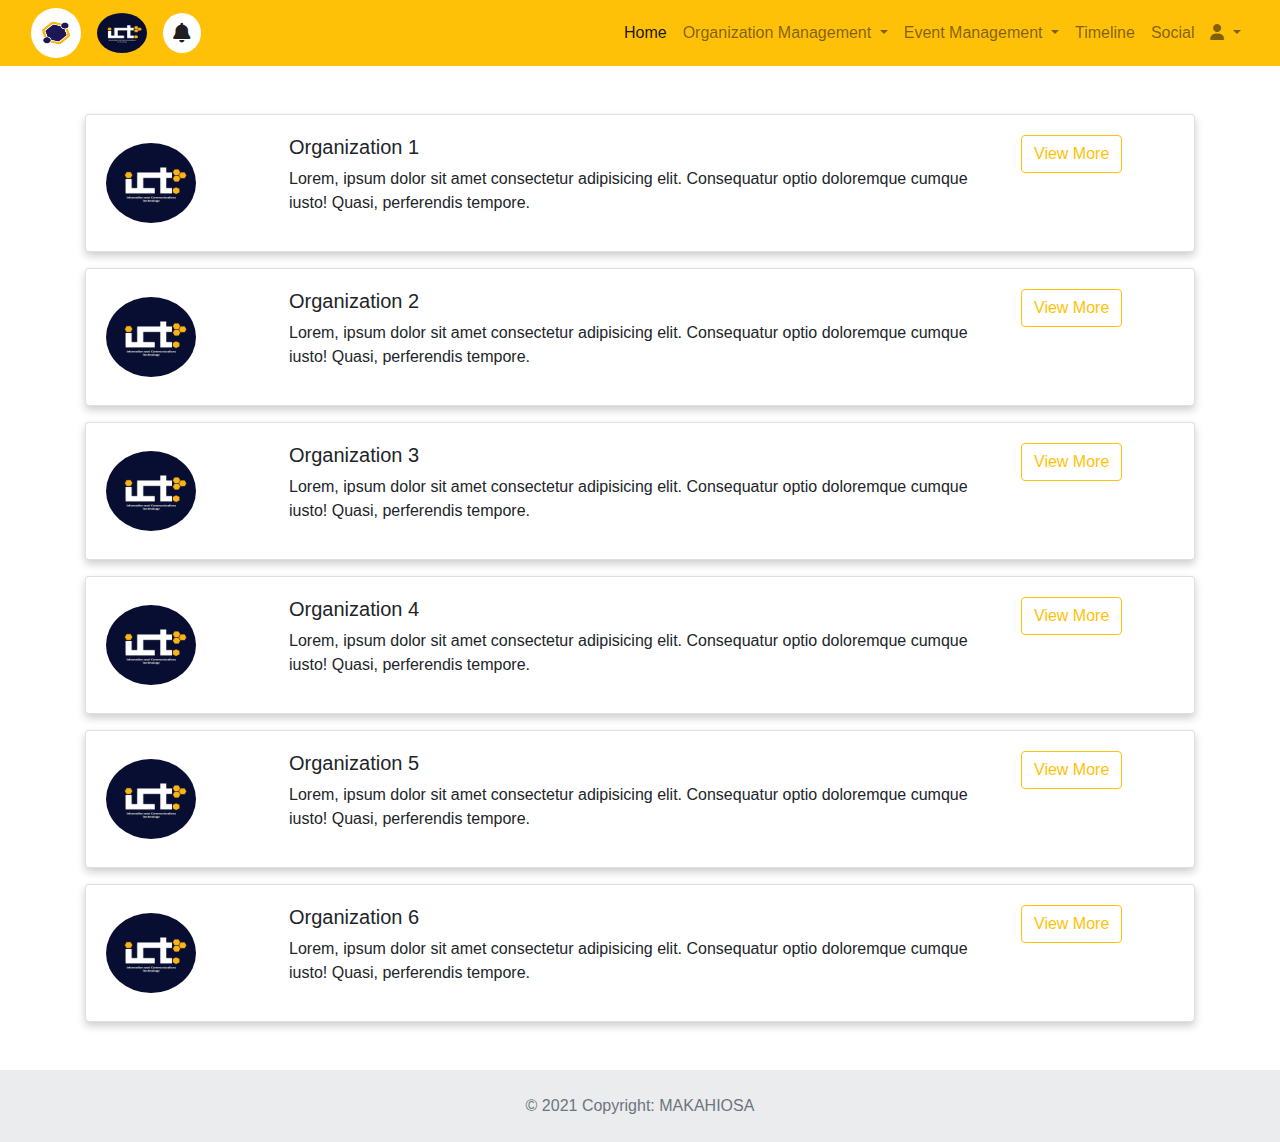
<file: Admin/orglist.html>
<!DOCTYPE html>
<html lang="en">

<head>
    <meta charset="UTF-8">
    <meta http-equiv="X-UA-Compatible" content="IE=edge">
    <meta name="viewport" content="width=device-width, initial-scale=1.0">
    <link rel="stylesheet" href="../assets/css/sarf.css">
    <link href="https://maxcdn.bootstrapcdn.com/font-awesome/4.7.0/css/font-awesome.min.css" rel="stylesheet" />
    <link rel="stylesheet" href="https://cdn.jsdelivr.net/npm/bootstrap-icons@1.5.0/font/bootstrap-icons.css">
    <link href="https://cdn.jsdelivr.net/npm/bootstrap@4.5.0/dist/css/bootstrap.min.css" rel="stylesheet">
    <link rel="stylesheet" href="https://cdnjs.cloudflare.com/ajax/libs/font-awesome/6.1.1/css/all.min.css">

    <title>SARF</title>
</head>

<body>
    <nav class="navbar navbar-expand-lg navbar-light bg-warning mb-5">
        <div class="container-fluid">
            <a class="navbar-brand bg-white rounded-circle" href="#">
                <img src="/assets/img/MagkahiOSA Logo (1).png" width="50" height="40" alt="">
            </a>
            <a class="navbar-brand item" href="#">
                <img class="rounded-circle" src="/assets/img/106669644_122402626202775_248362239959887121_n.jpg"
                    width="50" height="40" alt="">
            </a>
            <a class="navbar-brand bg-white img-nav" href="#">
                <!-- <img src="/docs/4.0/assets/brand/bootstrap-solid.svg" width="30" height="30" alt=""> -->
                <i class="fa fa-bell m-auto"></i>
            </a>
            <button class="navbar-toggler d-lg-none" type="button" data-toggle="collapse"
                data-target="#collapsibleNavId" aria-controls="collapsibleNavId" aria-expanded="false"
                aria-label="Toggle navigation">
                <span class="navbar-toggler-icon"></span>
            </button>
            <div class="collapse navbar-collapse float-right" id="collapsibleNavId">
                <ul class="navbar-nav mr-auto mt-2 mt-lg-0"></ul>
                <div class="my-2 my-lg-0">
                    <ul class="navbar-nav mr-auto">
                        <li class="nav-item active">
                            <a class="nav-link" href="index.html">Home <span class="sr-only">(current)</span></a>
                        </li>
                        <li class="nav-item dropdown">
                            <a class="nav-link dropdown-toggle" href="#" id="navbarDropdown" role="button"
                                data-toggle="dropdown" aria-haspopup="true" aria-expanded="false">
                                Organization Management
                            </a>
                            <div class="dropdown-menu" aria-labelledby="navbarDropdown">
                                <a class="dropdown-item" href="#">Register</a>
                                <a class="dropdown-item" href="orglist.html">Show</a>
                            </div>
                        </li>
                        <li class="nav-item dropdown">
                            <a class="nav-link dropdown-toggle" href="#" id="navbarDropdown" role="button"
                                data-toggle="dropdown" aria-haspopup="true" aria-expanded="false">
                                Event Management
                            </a>
                            <div class="dropdown-menu" aria-labelledby="navbarDropdown">
                                <a class="dropdown-item" href="applist.html">Show Application List</a>
                                <a class="dropdown-item" href="eventlist.html">Show Event List</a>
                            </div>
                        </li>
                        <li class="nav-item">
                            <a class="nav-link" href="timeline.html">Timeline</a>
                        </li>
                        <li class="nav-item">
                            <a class="nav-link" href="chat.html">Social</a>
                        </li>
                        <li class="nav-item dropdown">
                            <a class="nav-link dropdown-toggle" href="#" id="navbarDropdown" role="button"
                                data-toggle="dropdown" aria-haspopup="true" aria-expanded="false">
                                <i class="fa-solid fa-user"></i>
                            </a>
                            <div class="dropdown-menu" aria-labelledby="navbarDropdown">
                                <a class="dropdown-item" href="#">Profile</a>
                                <a class="dropdown-item" href="#">Logout</a>
                            </div>
                        </li>
                </div>
            </div>
        </div>
    </nav>

    <div class="container">
        <div class="card my-3">
            <div class="card-body">
                <div class="row">
                    <div class="col-lg-2 col-md-2 m-auto">
                        <img class="rounded-circle" src="/assets/img/106669644_122402626202775_248362239959887121_n.jpg"
                        width="90" height="80" alt="">
                    </div>
                    <div class="col-lg-8 col-md-8">
                        <h5>Organization 1</h5>
                        <p>Lorem, ipsum dolor sit amet consectetur adipisicing elit. Consequatur optio doloremque cumque iusto! Quasi, perferendis tempore.</p>
                    </div>
                    <div class="col-lg-2 col-md-2">
                        <button class="btn btn-outline-warning">View More</button>
                    </div>
                </div>
            </div>
        </div>
        <div class="card my-3">
            <div class="card-body">
                <div class="row">
                    <div class="col-lg-2 col-md-2 m-auto">
                        <img class="rounded-circle" src="/assets/img/106669644_122402626202775_248362239959887121_n.jpg"
                        width="90" height="80" alt="">
                    </div>
                    <div class="col-lg-8 col-md-8">
                        <h5>Organization 2</h5>
                        <p>Lorem, ipsum dolor sit amet consectetur adipisicing elit. Consequatur optio doloremque cumque iusto! Quasi, perferendis tempore.</p>
                    </div>
                    <div class="col-lg-2 col-md-2">
                        <button class="btn btn-outline-warning">View More</button>
                    </div>
                </div>
            </div>
        </div>
        <div class="card my-3">
            <div class="card-body">
                <div class="row">
                    <div class="col-lg-2 col-md-2 m-auto">
                        <img class="rounded-circle" src="/assets/img/106669644_122402626202775_248362239959887121_n.jpg"
                        width="90" height="80" alt="">
                    </div>
                    <div class="col-lg-8 col-md-8">
                        <h5>Organization 3</h5>
                        <p>Lorem, ipsum dolor sit amet consectetur adipisicing elit. Consequatur optio doloremque cumque iusto! Quasi, perferendis tempore.</p>
                    </div>
                    <div class="col-lg-2 col-md-2">
                        <button class="btn btn-outline-warning">View More</button>
                    </div>
                </div>
            </div>
        </div>
        <div class="card my-3">
            <div class="card-body">
                <div class="row">
                    <div class="col-lg-2 col-md-2 m-auto">
                        <img class="rounded-circle" src="/assets/img/106669644_122402626202775_248362239959887121_n.jpg"
                        width="90" height="80" alt="">
                    </div>
                    <div class="col-lg-8 col-md-8">
                        <h5>Organization 4</h5>
                        <p>Lorem, ipsum dolor sit amet consectetur adipisicing elit. Consequatur optio doloremque cumque iusto! Quasi, perferendis tempore.</p>
                    </div>
                    <div class="col-lg-2 col-md-2">
                        <button class="btn btn-outline-warning">View More</button>
                    </div>
                </div>
            </div>
        </div>
        <div class="card my-3">
            <div class="card-body">
                <div class="row">
                    <div class="col-lg-2 col-md-2 m-auto">
                        <img class="rounded-circle" src="/assets/img/106669644_122402626202775_248362239959887121_n.jpg"
                        width="90" height="80" alt="">
                    </div>
                    <div class="col-lg-8 col-md-8">
                        <h5>Organization 5</h5>
                        <p>Lorem, ipsum dolor sit amet consectetur adipisicing elit. Consequatur optio doloremque cumque iusto! Quasi, perferendis tempore.</p>
                    </div>
                    <div class="col-lg-2 col-md-2">
                        <button class="btn btn-outline-warning">View More</button>
                    </div>
                </div>
            </div>
        </div>
        <div class="card my-3">
            <div class="card-body">
                <div class="row">
                    <div class="col-lg-2 col-md-2 m-auto">
                        <img class="rounded-circle" src="/assets/img/106669644_122402626202775_248362239959887121_n.jpg"
                        width="90" height="80" alt="">
                    </div>
                    <div class="col-lg-8 col-md-8">
                        <h5>Organization 6</h5>
                        <p>Lorem, ipsum dolor sit amet consectetur adipisicing elit. Consequatur optio doloremque cumque iusto! Quasi, perferendis tempore.</p>
                    </div>
                    <div class="col-lg-2 col-md-2">
                        <button class="btn btn-outline-warning">View More</button>
                    </div>
                </div>
            </div>
        </div>
    </div>

    <!-- Footer -->
    <footer class="text-center text-lg-start bg-light text-muted mt-5">
        <!-- Copyright -->
        <div class="text-center p-4" style="background-color: rgba(0, 0, 0, 0.05);">
            © 2021 Copyright:
            <a class="text-reset fw-bold" href="https://mdbootstrap.com/">MAKAHIOSA</a>
        </div>
        <!-- Copyright -->
    </footer>
    <!-- Footer -->

    <script src="https://code.jquery.com/jquery-3.2.1.slim.min.js"
        integrity="sha384-KJ3o2DKtIkvYIK3UENzmM7KCkRr/rE9/Qpg6aAZGJwFDMVNA/GpGFF93hXpG5KkN" crossorigin="anonymous">
    </script>
    <script src="https://cdn.jsdelivr.net/npm/popper.js@1.12.9/dist/umd/popper.min.js"
        integrity="sha384-ApNbgh9B+Y1QKtv3Rn7W3mgPxhU9K/ScQsAP7hUibX39j7fakFPskvXusvfa0b4Q" crossorigin="anonymous">
    </script>
    <script src="https://cdn.jsdelivr.net/npm/bootstrap@4.0.0/dist/js/bootstrap.min.js"
        integrity="sha384-JZR6Spejh4U02d8jOt6vLEHfe/JQGiRRSQQxSfFWpi1MquVdAyjUar5+76PVCmYl" crossorigin="anonymous">
    </script>
    <script src="../assets/js/app.js"></script>
</body>

</html>
</file>
<file: assets/css/style.css>
/* width */
::-webkit-scrollbar {
    width: 5px;
}

/* Track */
::-webkit-scrollbar-track {
    background: #f1f1f1;
}

/* Handle */
::-webkit-scrollbar-thumb {
    background: #888;
    border-radius: 10px;
}

/* Handle on hover */
::-webkit-scrollbar-thumb:hover {
    background: #555;
}

body{
    background-color: #f4f7f6;
}
.card {
    background: #fff;
    border: 0;
    margin-top: 30px;
    border-radius: .55rem;
    position: relative;
    width: 100vh;
}
.chat-app .people-list {
    height: 100%;
    width: 290px;
    position: absolute;
    left: 0px;
    top: 0px;
    padding: 20px;
    z-index: 7
}

.chat-app .chat {
    margin-left: 300px;
    /* height: 100%; */
}

.chat-app .people-list {
    -moz-transition: .5s;
    -o-transition: .5s;
    -webkit-transition: .5s;
    transition: .5s;
}

.people-list .chat-list li {
    padding: 10px 15px;
    list-style: none;
    border-radius: 3px
}

.people-list .chat-list li:hover {
    /* background: #efefef; */
    cursor: pointer
}

.people-list .chat-list li.active {
    background: #efefef
}

.people-list .chat-list li .name {
    font-size: 12px;
    font-weight: bold;
}

.people-list .chat-list img {
    width: 45px;
    border-radius: 50%
}

.people-list img {
    float: left;
    border-radius: 50%
}

.img-nav{
    border-radius: 50%;
    /* width:30px;
    height: 40px; */
    padding: 5px 10px 5px 10px;
}

.people-list .about {
    float: left;
    padding-left: 8px
}

.people-list .status {
    color: #999;
    font-size: 13px
}

.chat .chat-header {
    padding: 15px 20px;
    border-bottom: 2px solid #f4f7f6
}

.chat .chat-header img {
    float: left;
    border-radius: 40px;
    width: 40px
}

.chat .chat-header .chat-about {
    float: left;
    padding-left: 10px
}

.chat .chat-history {
    padding: 20px;
    border-bottom: 2px solid #fff
}

.chat .chat-history ul {
    padding: 0
}

.chat .chat-history ul li {
    list-style: none;
    margin-bottom: 30px
}

.chat .chat-history ul li:last-child {
    margin-bottom: 0px
}

.chat .chat-history .message-data {
    margin-bottom: 15px
}

.chat .chat-history .message-data img {
    border-radius: 40px;
    width: 40px
}

.chat .chat-history .message-data-time {
    color: #434651;
    padding-left: 6px
}

.chat .chat-history .message {
    color: #444;
    padding: 18px 20px;
    line-height: 26px;
    font-size: 16px;
    border-radius: 7px;
    display: inline-block;
    position: relative
}

.chat .chat-history .message:after {
    bottom: 100%;
    left: 7%;
    border: solid transparent;
    content: " ";
    height: 0;
    width: 0;
    position: absolute;
    pointer-events: none;
    border-bottom-color: #fff;
    border-width: 10px;
    margin-left: -10px
}

.chat .chat-history .my-message {
    background: #E6F0FF;
}

.chat .chat-history .my-message:after {
    bottom: 100%;
    left: 30px;
    border: solid transparent;
    content: " ";
    height: 0;
    width: 0;
    position: absolute;
    pointer-events: none;
    border-bottom-color: #E6F0FF;
    border-width: 10px;
    margin-left: -10px
}

.chat .chat-history .other-message {
    background: #EFEFEF;
    text-align: right
}

.chat .chat-history .other-message:after {
    border-bottom-color: #e8f1f3;
    left: 93%
}

.chat .chat-message {
    padding: 20px
}

.online,
.offline,
.me {
    margin-right: 2px;
    font-size: 8px;
    vertical-align: middle
}

.online {
    color: #86c541
}

.offline {
    color: #e47297
}

.me {
    color: #1d8ecd
}

.float-right {
    float: right
}

.clearfix:after {
    visibility: hidden;
    display: block;
    font-size: 0;
    content: " ";
    clear: both;
    height: 0
}

.icon {
    padding-left: 25px;
    background: url("https://static.thenounproject.com/png/101791-200.png") no-repeat left;
    background-size: 20px;
}

.truncate {
    width: 140px;
    white-space: nowrap;
    overflow: hidden;
    text-overflow: ellipsis;
}

.truncate-sub {
    width: 110px;
    white-space: nowrap;
    overflow: hidden;
    text-overflow: ellipsis;
}

.chat-input:focus ~ icon-chat{
    display: none;
}

.item {
    position:relative;
    /* display:inline-block; */
}

.notify-badge{
    position: absolute;
    /* right:-20px; */
    left: 40px;
    top:10px;
    text-align: center;
    margin-right: 2px;
    font-size: 12px;
    vertical-align: middle

}

.chat-container{
    margin-top:20px;
}


.is-active{
    border-bottom: white solid 3px;
    position: relative;
    z-index: 1;
}

.links .is-active::after {
    content: "";
    position: absolute;
    bottom: 0;
    left: 0;
    width: 100%;
    height: 100%;
    transform: scaleY(0);
    transform-origin: bottom center;
    background: white;
    z-index: -1;
    transition: transform 0.3s;
}
.links .is-active:hover::after {
    transform: scaleY(1);
}

.contact-button:hover{
    background-color: #00008B !important;
    color: white;
}
@media only screen and (max-width: 767px) {

    .chat-app {
        margin: 0 !important;
    }

    .chat-app .people-list {
        height: 100vh;
        width: 80px;
        overflow-x: auto;
        background: #fff;
        margin: 0;
        padding: 0;
        /* left: -400px; */
        /* display: none */
    }
    .chat-app .people-list.open {
        left: 0
    }
    .chat-app .chat {
        height: 100vh;
        margin-left: 60px;
        margin-right: 0px;
        overflow-x: auto;
        overflow-y:auto;
    }
    .chat-app .chat .chat-header {
        border-radius: 0.55rem 0.55rem 0 0
    }
    /* .chat-app .chat-history {
        height: 50%;
        overflow-x: auto;
        overflow-y:scroll;
    } */

    body{
        margin-top: 0;
    }

    .about{
        display: none;
    }

    .header-function{
        display: none;
    }
}

@media only screen and (min-width: 768px)  {

    .chat-app .chat-list {
        height: 90%;
        overflow-x: auto;
        overflow-y:auto;
    }
    .chat-app .chat-history {
        height: 100vh;
        overflow-x: auto;
        overflow-y:auto;
    }

    
}

@media only screen and (min-device-width: 768px) and (max-device-width: 1024px) and (orientation: landscape) and (-webkit-min-device-pixel-ratio: 1) {
    .chat-app .chat-list {
        height: 480px;
        overflow-x: auto;
        overflow-y:auto;
    }
    .chat-app .chat-history {
        height: calc(100vh - 350px);
        overflow-x: auto;
        overflow-y:auto;
    }
}
</file>
<file: assets/css/sarf.css>
.card {
    /* Add shadows to create the "card" effect */
    box-shadow: 0 4px 8px 0 rgba(0,0,0,0.2);
    transition: 0.3s;
}
  
  /* On mouse-over, add a deeper shadow */
.card:hover {
    box-shadow: 0 8px 16px 0 rgba(0,0,0,0.2);
}


/* Add some padding inside the card container */
.card-container {
    padding: 2px 16px;
}

input {
    width: 100%;
}

input {
    width: 100%;
    padding: 12px 20px;
    margin: 8px 0;
    box-sizing: border-box;
}

input {
    border: none;
    border-bottom: 2px solid gray;
}

.required-field::before {
    content: "*";
    color: red;
}

.secondary-color{
    background-color: #eaeaea;
}

.borders{
    border-radius: 2%;
    border-top: #FFC107 solid 15px;
    /* border-top-width: thick !important; */
}

.is-active{
    border-bottom: white solid 3px;
    position: relative;
    z-index: 1;
}

.btnsubmit{
    background-color: #00008B !important;
    color: white !important;
}

.links .is-active::after {
    content: "";
    position: absolute;
    bottom: 0;
    left: 0;
    width: 100%;
    height: 100%;
    transform: scaleY(0);
    transform-origin: bottom center;
    background: white;
    z-index: -1;
    transition: transform 0.3s;
}
.links .is-active:hover::after {
    transform: scaleY(1);
}

.contact-button:hover{
    background-color: #00008B !important;
    color: white;
}

.img-nav{
    border-radius: 50%;
    /* width:30px;
    height: 40px; */
    padding: 10px 10px 10px 10px;
}

.img-nav1{
    background-color: #00008B !important;
}

.whiteincolor{
    color: white;
}


.ellipsis1 {
    width: 260px;
    overflow: hidden;
    position: relative;
    display: inline-block;
    margin: 0 5px 0 5px;
    text-align: center;
    text-decoration: none;
    text-overflow: ellipsis;
    white-space: nowrap;
}

.main-card{
    height: 500px;
    overflow-x: hidden;
    overflow-y: auto;
    text-align:justify;
}

/* Media Query */
@media screen and (max-width: 768px) {
    .container {
        width: 100% !important;
    }
}
</file>
